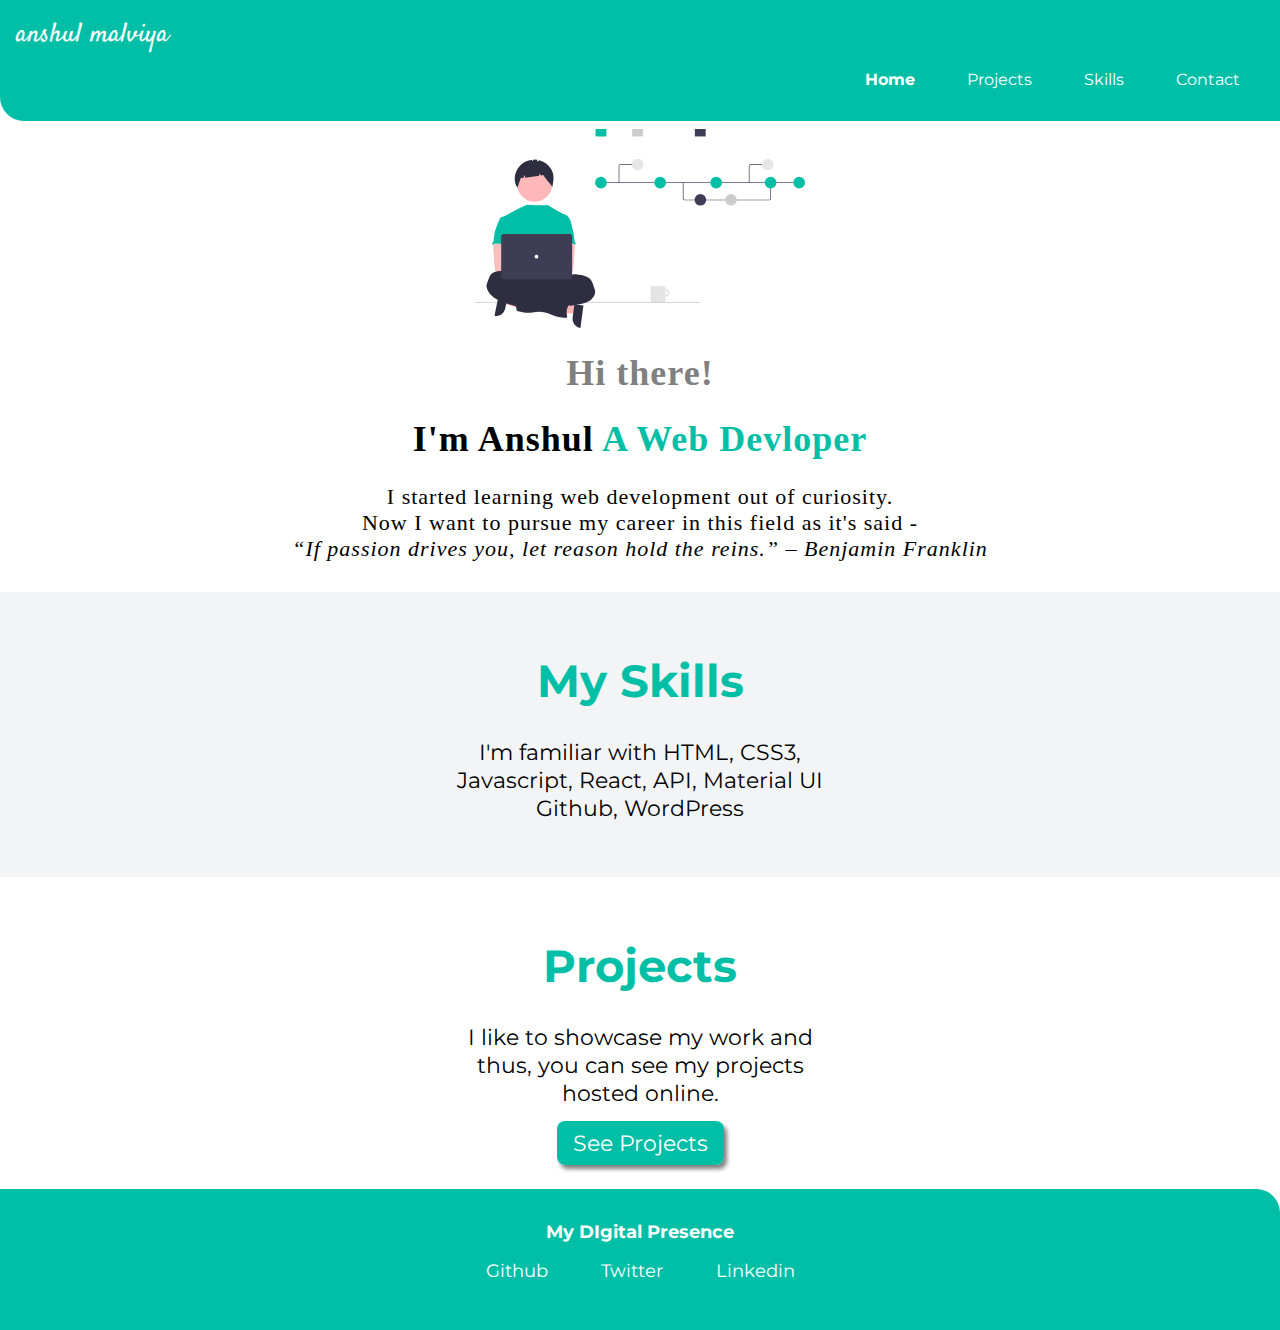
<file: index.html>
<!DOCTYPE html>
<html lang="en">

<head>
    <meta charset="UTF-8">
    <meta http-equiv="X-UA-Compatible" content="IE=edge">
    <meta name="viewport" content="width=device-width, initial-scale=1.0">
    <title>Home | Anshul Malviya</title>
    <link rel="icon" href="favicon.png" type="image/x-icon" />
    <link rel="stylesheet" href="style.css" />
    <link href="https://fonts.googleapis.com/css2?family=Pacifico&family=Satisfy&display=swap" rel="stylesheet">
</head>

<body>
    <nav class="navigation container">
        <div class="nav-brand">anshul malviya</div>
        <ul class="non-bullet nav-pills">
            <li class="list-item-inline">
                <a class="link link-active" href="/">Home</a>
            </li>
            <li class="list-item-inline">
                <a class="link" href="./projects.html">Projects</a>
            </li>
            <li class="list-item-inline">
                <a class="link" href="./skills.html">Skills</a>
            </li>
            <li class="list-item-inline">
                <a class="link" href="./contact.html">Contact</a>
            </li>
        </ul>
    </nav>

    <header class="hero">
        <img class="hero-image" src="hero.svg" />
        <h1 class="hero-hedding" id="text-color">Hi there!</h1>
        <h1 class="hero-hedding">I'm Anshul <span style="color:var(--primary-color)">A Web Devloper</span>
        </h1>
        <p class="hero-hedding" id="text-size">I started learning web development out of curiosity.<br> Now I want to
            pursue my career in this field as it's said -<br>
            <i>“If passion drives you, let reason hold the reins.” – Benjamin Franklin</i></p>
    </header>

    <section class="section ow">
        <h1>My Skills</h1>
        <p>I'm familiar with HTML, CSS3,<br> Javascript, React, API, Material UI<br>Github, WordPress</p>
    </section>
    <section class="section">
        <h1>Projects</h1>
        <p>I like to showcase my work and<br> thus, you can see my projects<br> hosted online.</p>
        <a class="link primary-link" href="./projects.html">See Projects</a>
    </section>
    <footer class="footer-header">
        <div class="footer-heading">My DIgital Presence</div>
        <ul class="nav-pills">
            <li class="list-item-inline">
                <a class="link" href="https://github.com/anshul-malviya">Github</a>
            </li>
            <li class="list-item-inline">
                <a class="link" href="">Twitter</a>
            </li>
            <li class="list-item-inline">
                <a class="link" href="https://www.linkedin.com/in/anshul-malviya/">Linkedin</a>
            </li>
        </ul>

    </footer>
</body>

</html>
</file>
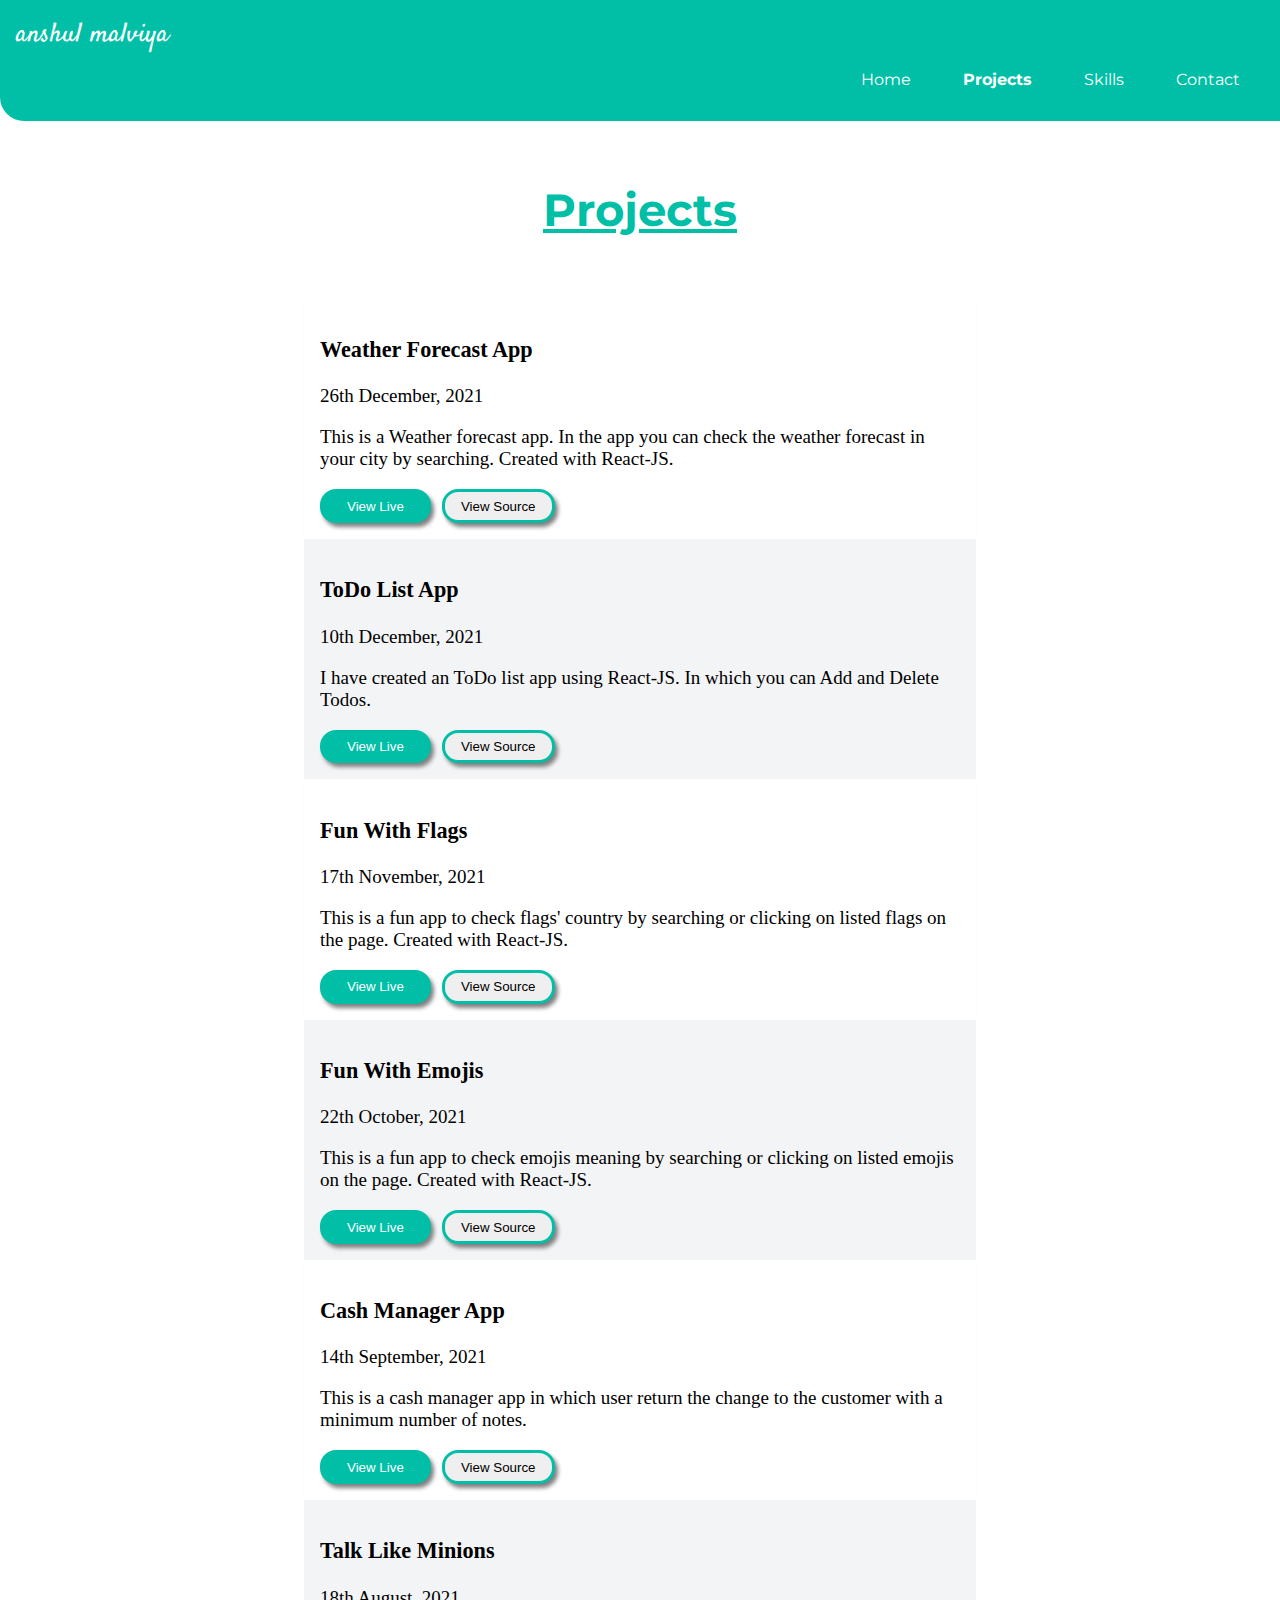
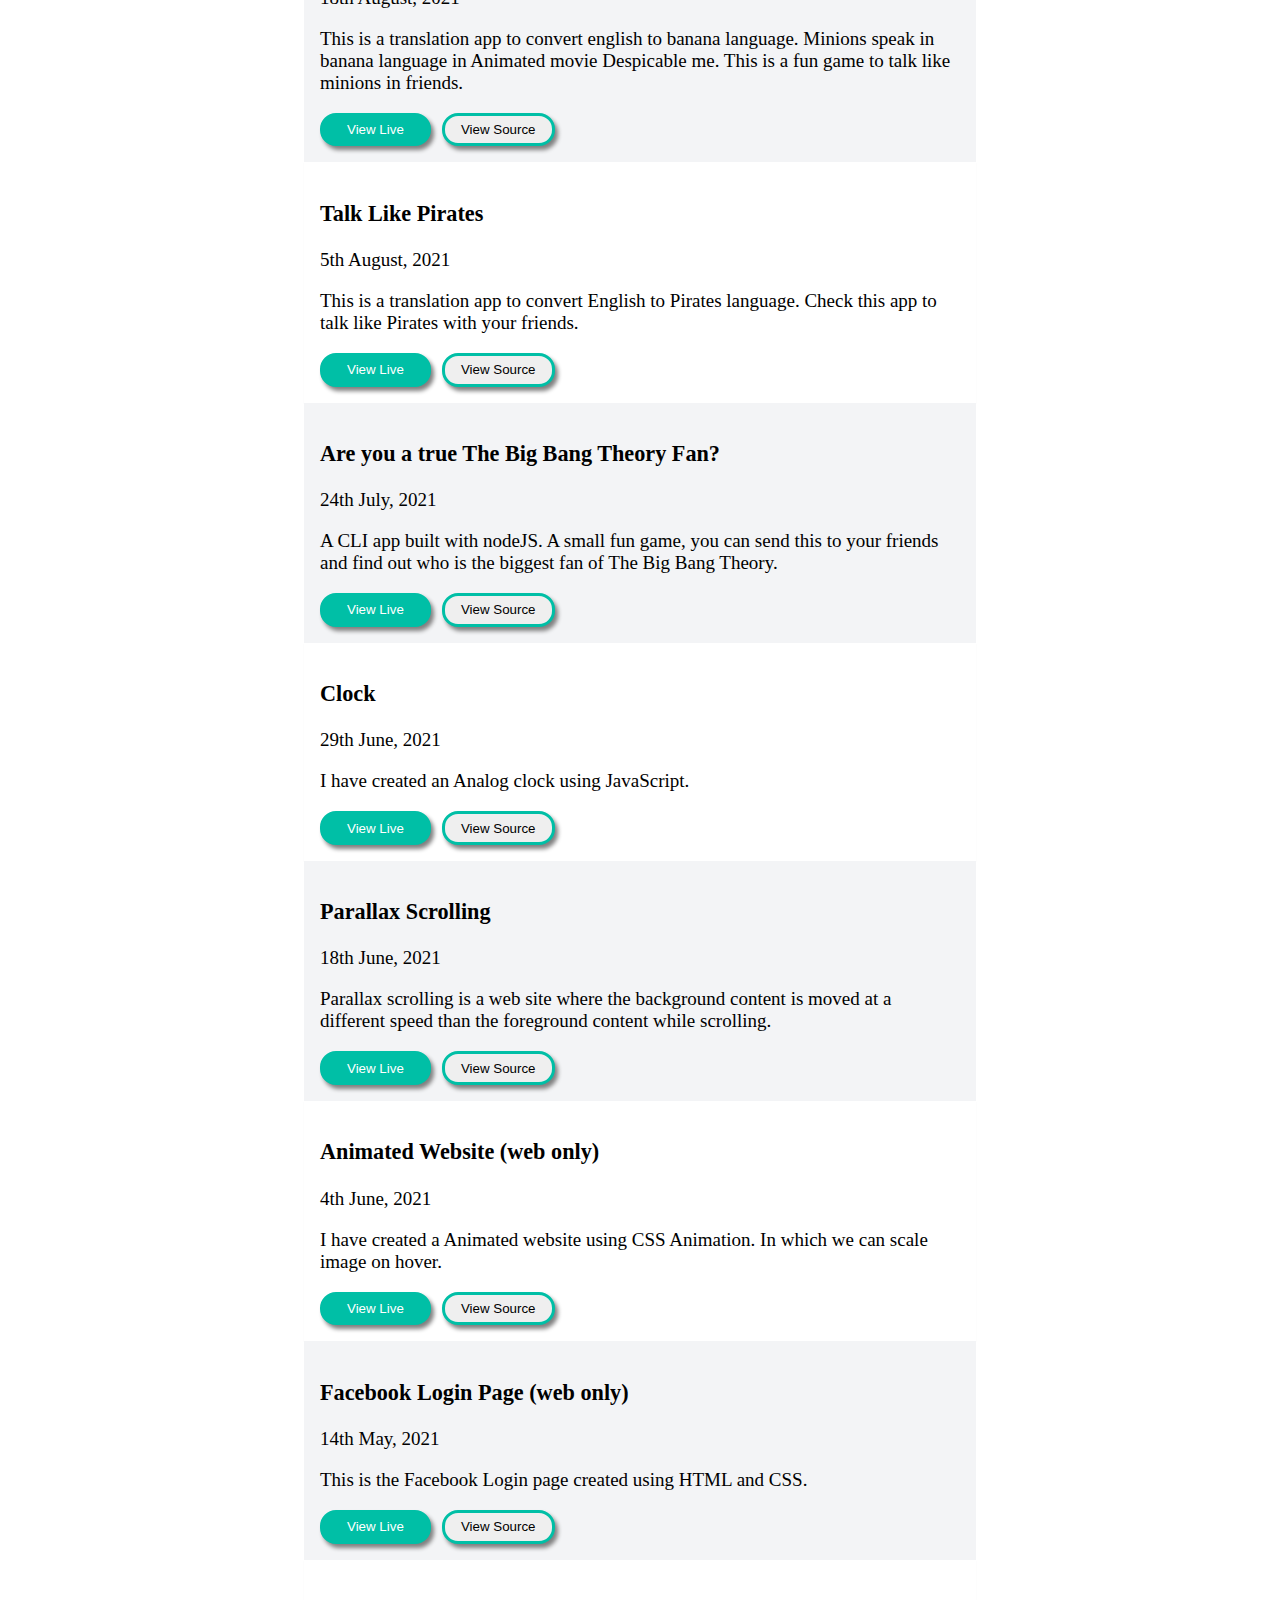
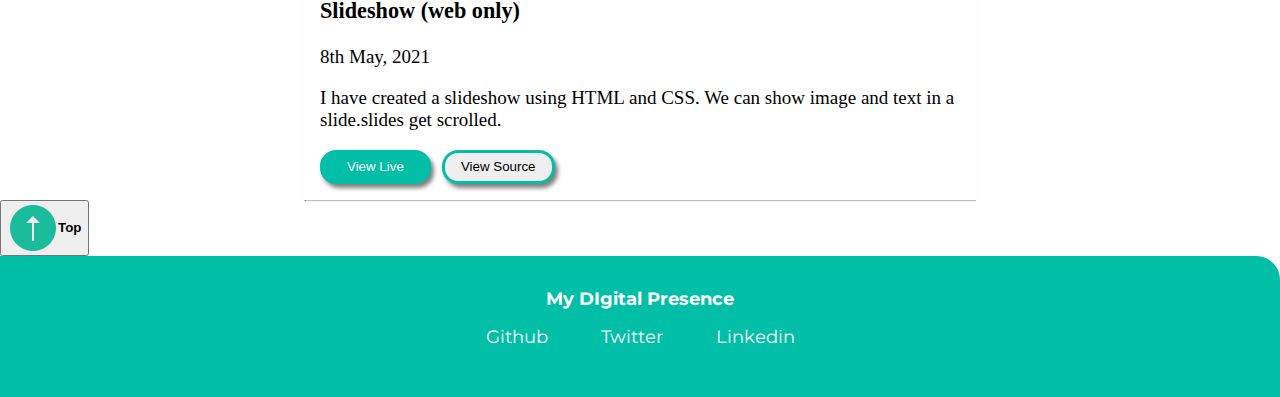
<file: projects.html>
<!DOCTYPE html>
<html lang="en">

<head>
    <meta charset="UTF-8">
    <meta http-equiv="X-UA-Compatible" content="IE=edge">
    <meta name="viewport" content="width=device-width, initial-scale=1.0">
    <title>Projects | Anshul Malviya</title>
    <link rel="icon" href="favicon.png" type="image/x-icon" />
    <link rel="stylesheet" href="style.css">
    <link href="https://fonts.googleapis.com/css2?family=Pacifico&family=Satisfy&display=swap" rel="stylesheet">
</head>

<body>
    <nav class="navigation container">
        <div class="nav-brand">anshul malviya</div>
        <ul class="non-bullet nav-pills">
            <li class="list-item-inline">
                <a class="link" href="./index.html">Home</a>
            </li>
            <li class="list-item-inline">
                <a class="link link-active" href="/projects.html">Projects</a>
            </li>
            <li class="list-item-inline">
                <a class="link" href="./skills.html">Skills</a>
            </li>
            <li class="list-item-inline">
                <a class="link" href="./contact.html">Contact</a>
            </li>
        </ul>
    </nav>
    <div class="section">
        <h1><u>Projects</u></h1>
    </div>
    <div class="project-section">
        <section class="summary-ow">
            <h3>Weather Forecast App</h3>
            <p>26th December, 2021</p>
            <p>This is a Weather forecast app. In the app you can check the weather forecast in your city by searching. Created with React-JS.</p>
            <button class="btn-primary"><a href="https://weather-forecasttt.netlify.app/">View Live</a></button>
            <button class="btn-secondary"><a href="https://github.com/anshul-malviya/weather_app">View
                    Source</a></button>
        </section>
        <section class="summary">
            <h3>ToDo List App</h3>
            <p>10th December, 2021</p>
            <p>I have created an ToDo list app using React-JS. In which you can Add and Delete Todos.</p>
            <button class="btn-primary"><a href="https://todo-react-appjs.netlify.app/">View Live</a></button>
            <button class="btn-secondary"><a href="https://github.com/anshul-malviya/todo_list_app">View
                    Source</a></button>
        </section>
        <section class="summary-ow">
            <h3>Fun With Flags</h3>
            <p>17th November, 2021</p>
            <p>This is a fun app to check flags' country by searching or clicking on listed flags on the page. Created with React-JS.</p>
            <button class="btn-primary"><a href="https://smnvq.csb.app/">View Live</a></button>
            <button class="btn-secondary"><a href="https://codesandbox.io/s/play-with-flags-smnvq">View
                    Source</a></button>
        </section>
        <section class="summary">
            <h3>Fun With Emojis</h3>
            <p>22th October, 2021</p>
            <p>This is a fun app to check emojis meaning by searching or clicking on listed emojis on the page. Created with React-JS.</p>
            <button class="btn-primary"><a href="https://lgb67.csb.app/">View Live</a></button>
            <button class="btn-secondary"><a href="https://codesandbox.io/s/funwithemojis-lgb67?file=/src/App.js:163-165">View
                    Source</a></button>
        </section>
        <section class="summary-ow">
            <h3>Cash Manager App</h3>
            <p>14th September, 2021</p>
            <p>This is a cash manager app in which user return the change to the customer with a minimum number of notes.</p>
            <button class="btn-primary"><a href="https://cash-manager-app-demo.netlify.app/">View Live</a></button>
            <button class="btn-secondary"><a href="https://github.com/anshul-malviya/Cash-manager-app">View
                    Source</a></button>
        </section>
             <section class="summary">
            <h3>Talk Like Minions</h3>
            <p>18th August, 2021</p>
            <p>This is a translation app to convert english to banana language. Minions speak in banana language in
                Animated movie Despicable me. This is a fun game to talk like minions in friends.</p>
            <button class="btn-primary"><a href="https://minionsspeak-anshulm.netlify.app/">View Live</a></button>
            <button class="btn-secondary"><a href="https://github.com/anshul-malviya/TalkLikeMinions">View
                    Source</a></button>
        </section>
        <section class="summary-ow">
            <h3>Talk Like Pirates</h3>
            <p>5th August, 2021</p>
            <p>This is a translation app to convert English to Pirates language. Check this app to talk like Pirates
                with your friends.</p>
            <button class="btn-primary"><a href="https://piratestalk-anshulm.netlify.app/">View Live</a></button>
            <button class="btn-secondary"><a href="https://github.com/anshul-malviya/TalkLikePirates">View
                    Source</a></button>
        </section>
        <section class="summary">
            <h3>Are you a true The Big Bang Theory Fan?</h3>
            <p>24th July, 2021</p>
            <p>A CLI app built with nodeJS. A small fun game, you can send this to your friends and find out who is the
                biggest fan of The Big Bang Theory.</p>
            <button class="btn-primary"><a
                    href="https://replit.com/@AnshulMalviya/Fandom-Quiz-Are-You-A-True-Fan?embed=1&output=1#index.js">View
                    Live</a></button>
            <button class="btn-secondary"><a href="https://github.com/anshul-malviya/Fandom-Quiz">View
                    Source</a></button>
        </section>
        <section class="summary-ow">
            <h3>Clock</h3>
            <p>29th June, 2021</p>
            <p>I have created an Analog clock using JavaScript.</p>
            <button class="btn-primary"><a href="https://clock-anshulm.netlify.app/">View Live</a></button>
            <button class="btn-secondary"><a href="https://github.com/anshul-malviya/Clock-Project">View
                    Source</a></button>
        </section>
        <section class="summary">
            <h3>Parallax Scrolling</h3>
            <p>18th June, 2021</p>
            <p>Parallax scrolling is a web site where the background content is moved at a different speed than the
                foreground content while scrolling.</p>
            <button class="btn-primary"><a href="https://parallaxscrolling-anshulm.netlify.app/">View Live</a></button>
            <button class="btn-secondary"><a href="https://github.com/anshul-malviya/Parallax-Scrolling">View
                    Source</a></button>
        </section>
        <section class="summary-ow">
            <h3>Animated Website (web only)</h3>
            <p>4th June, 2021</p>
            <p>I have created a Animated website using CSS Animation. In which we can scale image on hover.</p>
            <button class="btn-primary"><a href="https://animated-website-anshulm.netlify.app/">View Live</a></button>
            <button class="btn-secondary"><a href="https://github.com/anshul-malviya/Animated-website">View
                    Source</a></button>
        </section>
        <section class="summary">
            <h3>Facebook Login Page (web only)</h3>
            <p>14th May, 2021</p>
            <p>This is the Facebook Login page created using HTML and CSS.</p>
            <button class="btn-primary"><a href="https://facebook-demo-anshulm.netlify.app/">View Live</a></button>
            <button class="btn-secondary"><a href="https://github.com/anshul-malviya/Facebook-Demo">View
                    Source</a></button>
        </section>
        <section class="summary-ow">
            <h3>Slideshow (web only)</h3>
            <p>8th May, 2021</p>
            <p>I have created a slideshow using HTML and CSS. We can show image and text in a slide.slides get scrolled.
            </p>
            <button class="btn-primary"><a href="https://slider-anshulm.netlify.app/">View Live</a></button>
            <button class="btn-secondary"><a href="https://github.com/anshul-malviya/Slideshow">View Source</a></button>
        </section>

    </div>
    <button onclick="topFunction()" id="mybtn"><img src="arrow.png"><b>Top</b></button>


    <footer class="footer-header">
        <div class="footer-heading">My DIgital Presence</div>
        <ul class="nav-pills">
            <li class="list-item-inline">
                <a class="link" href="https://github.com/anshul-malviya">Github</a>
            </li>
            <li class="list-item-inline">
                <a class="link" href="">Twitter</a>
            </li>
            <li class="list-item-inline">
                <a class="link" href="https://www.linkedin.com/in/anshul-malviya/">Linkedin</a>
            </li>
        </ul>

    </footer>
    <script src="script.js"></script>

</body>

</html>
</file>
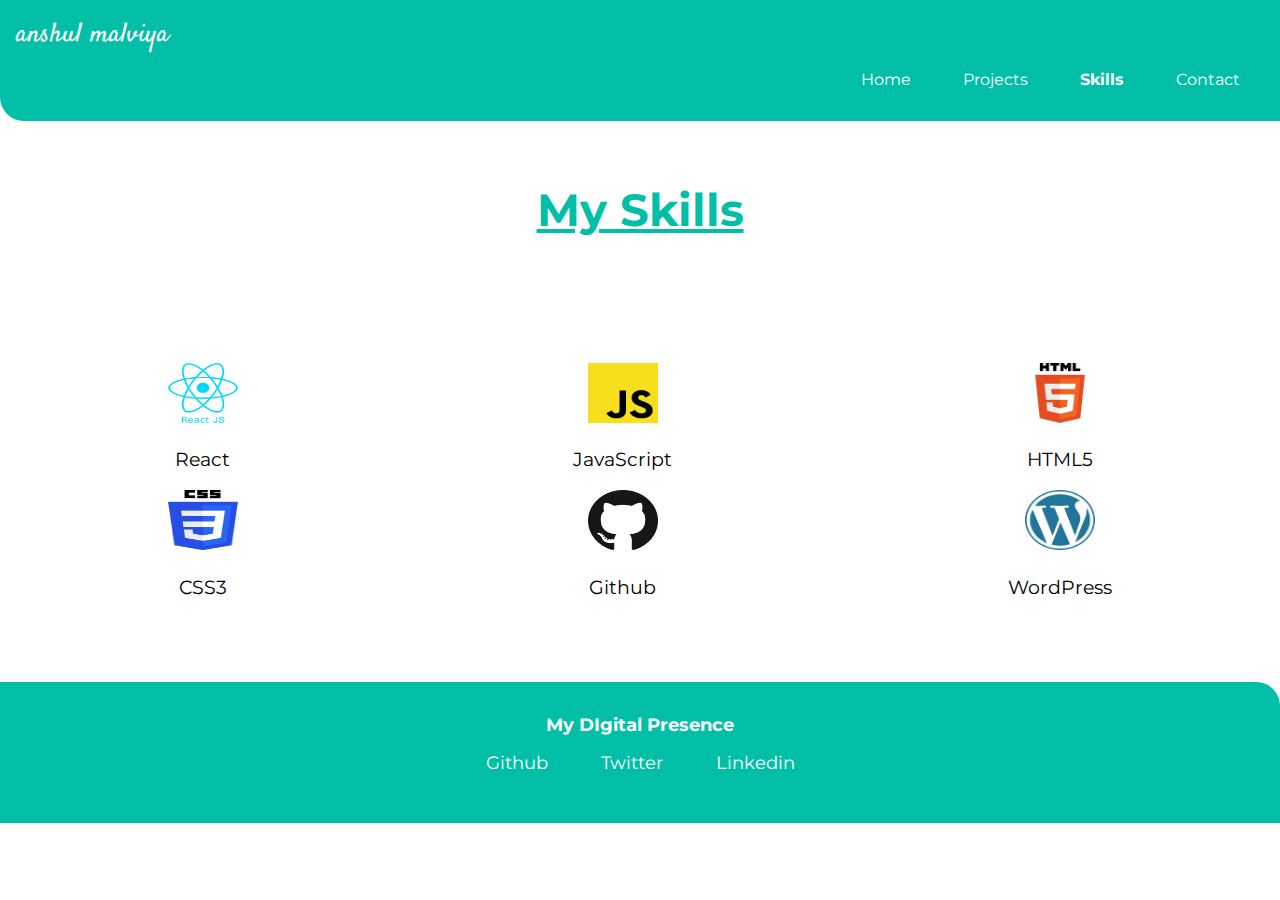
<file: skills.html>
<!DOCTYPE html>
<html lang="en">
<head>
    <meta charset="UTF-8">
    <meta http-equiv="X-UA-Compatible" content="IE=edge">
    <meta name="viewport" content="width=device-width, initial-scale=1.0">
    <title>Skills | Anshul Malviya</title>
    <link rel="icon" href="favicon.png" type="image/x-icon"/>
    <link rel="stylesheet" href="style.css">
    <link href="https://fonts.googleapis.com/css2?family=Pacifico&family=Satisfy&display=swap" rel="stylesheet">
</head>
<body>
    <nav class="navigation container">
        <div class="nav-brand">anshul malviya</div>
        <ul class="non-bullet nav-pills">
            <li class="list-item-inline">
                <a class="link" href="./index.html">Home</a>
            </li>
            <li class="list-item-inline">
                <a class="link" href="./projects.html">Projects</a>
            </li>
            <li class="list-item-inline">
                <a class="link link-active" href="./skills.html">Skills</a>
            </li>
            <li class="list-item-inline">
                <a class="link" href="./contact.html">Contact</a>
            </li>
        </ul>
    </nav>
    <div class="section">
         <h1><u>My Skills</u></h1>
    </div>
    <div class="skill-section">
        <div class="skill-img">
            <img src="./images/react.png">
            <p>React</p>
        </div>
     <div class="skill-img">
         <img src="./images/js.png">
         <p>JavaScript</p>
     </div>
        <div class="skill-img">
        <img src="./images/HTML.png">
        <p>HTML5</p>
    </div>
    <div class="skill-img">
        <img src="./images/css.png">
        <p>CSS3</p>
    </div>
    <div class="skill-img">
        <img src="./images/github.png">
        <p>Github</p>
    </div>
    <div class="skill-img">
        <img src="./images/wordPress.png">
        <p>WordPress</p>
    </div>        
    </div>
    <footer class="footer-header">
        <div class="footer-heading">My DIgital Presence</div>
        <ul class="nav-pills">
            <li class="list-item-inline">
                <a class="link" href="https://github.com/anshul-malviya">Github</a>
            </li>
            <li class="list-item-inline">
                <a class="link" href="">Twitter</a>
            </li>
            <li class="list-item-inline">
                <a class="link" href="https://www.linkedin.com/in/anshul-malviya/">Linkedin</a>
            </li>
        </ul>

    </footer>
    
</body>
</html>
</file>
<file: style.css>
@import url('https://fonts.googleapis.com/css2?family=Montserrat&display=swap');

body {
    margin: 0;
    overflow-x: hidden;
}

:root {
    --primary-color: #00BFA6;
    --dark-gray: #9CA3AF;
    --off-white: #F3F4F6;
}

/**Navigation**/

.navigation {
    background-color: var(--primary-color);
    color: white;
    padding: 1rem;
    border-bottom-left-radius: 1.5rem;
    font-family: 'Montserrat', sans-serif;
}

.nav-brand {
    font-size: 1.7rem;
    font-family: 'Satisfy', cursive;
    cursor: pointer;
}

.non-bullet {
    list-style: none;
}

.navigation .nav-pills {
    text-align: right;
}

.list-item-inline {
    display: inline;
    padding: 0rem 0.5rem;
}

@media (max-width: 360px) {
    .link {
        font-size: .67rem;
    }

    .list-item-inline {
        display: inline;
        padding: 0rem 0rem;
    }
}

.link {
    text-decoration: none;
    padding: 0.5rem 1rem;
}

.navigation .link {
    color: white;
}

.link-active {
    font-weight: bold;
}

/**header**/

.hero {
    padding: 0.5rem;
}

.hero .hero-image {
    max-width: 330px;
    display: block;
    margin: auto;
}

.contact-image {
    width: 100%;
    height: 300px;
    align-items: center;
}
.contact-text{
    text-align: center;
    color: #00BFA6;
}

@media (max-width:360px) {
    .contact-image {
        overflow: hidden;
        max-width: 360px;
        height: 406px;
    }
    .contact-text{
        font-size:23px;
    }

}

.hero .hero-hedding {
    text-align: center;
    font-size: 36px;
    letter-spacing: 1px;
}

#text-color {
    color: gray;
}

#text-size {
    font-size: 22px;
}

/** Section **/

.section {
    text-align: center;
    padding: 2rem 0rem;
    font-size: 1.4em;
    font-family: 'Montserrat', sans-serif;
}

.skill-section {
    /* width: 40%; */
    text-align: center;
    font-size: 1.2em;
    padding: 4rem 0rem;
    font-family: 'Montserrat', sans-serif;
    display: grid;
    grid-template-columns: auto auto auto;
}

.skill-img img {
    width: 70px;
    height: 60px;
}

.section h1 {
    color: var(--primary-color);
}

.ow {
    background-color: var(--off-white)
}

.project-section {
    display: flex;
    flex-direction: column;
    align-items: center;
    font-size: 19px;
}

.summary-ow {
    width: 50%;
    padding: 1rem;
    box-shadow: .4px 1px 1px gray;
}

.summary {
    width: 50%;
    padding: 1rem;
    background: #F3F4F6;
}

.btn-primary {
    background-color: var(--primary-color);
    border: 3px solid var(--primary-color);
    border-radius: 1rem;
    box-shadow: 3px 4px 4px grey;
    padding: 0.4rem 1.5rem;
    cursor: pointer;
}

.btn-primary a {
    text-decoration: none;
    color: white;
}

.btn-secondary {
    border: 3px solid var(--primary-color);
    border-radius: 1rem;
    box-shadow: 3px 4px 4px grey;
    padding: 0.4rem 1rem;
    margin-left: .4rem;
    cursor: pointer;
}

.btn-secondary a {
    text-decoration: none;
    color: black;
}

#mybtn {
    display: flex;
    align-items: center;
}

@media (max-width:360px) {

    .summary,
    .summary-ow {
        width: 91%;
        overflow-x: hidden;
    }
}

.primary-link {
    background-color: var(--primary-color);
    color: white;
    border-radius: 0.5rem;
    box-shadow: 3px 4px 4px grey;
}

.secondary-link {
    border: 1px solid var(--primary-color);
    color: var(--primary-color);
    padding: 0.5rem;
    border-radius: 0.5rem;
}

.footer-header {
    background-color: var(--primary-color);
    color: white;
    font-size: 1.1rem;
    padding: 2rem 1rem;
    border-top-right-radius: 1.5rem;
    font-family: 'Montserrat', sans-serif;
}

.footer-heading {
    text-align: center;
    font-weight: bold;
}

.footer-header .link {
    color: white;
}

.footer-header .nav-pills {
    text-align: center;
}

.footer-header ul {
    padding-inline-start: 0;
}
</file>
